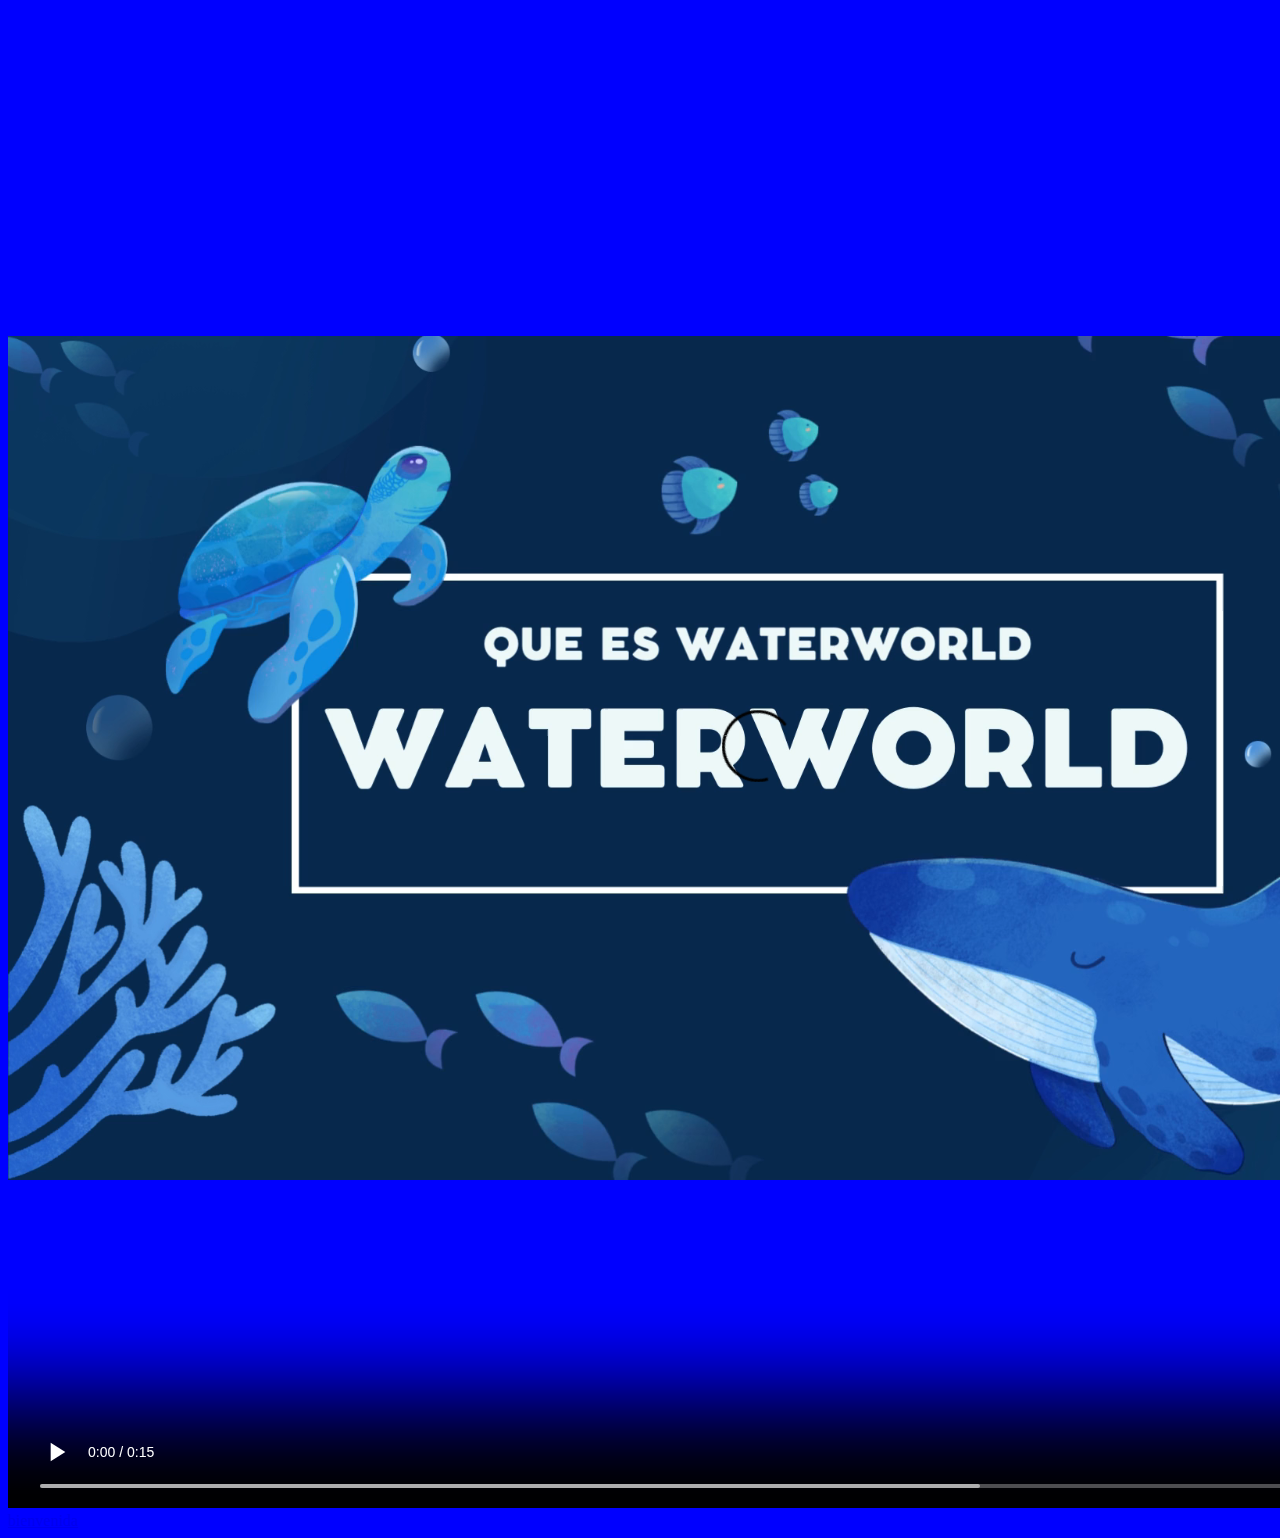
<file: PAGINA-WEB-main/PAGINA-JSON/bienvenida.html>
<!DOCTYPE html>
<html lang="en">
<head>
    <meta charset="UTF-8">
    <meta name="viewport" content="width=device-width, initial-scale=1.0">
    <title>Document</title>
    <link rel="stylesheet" href="./bienvenida.css">
</head>
<body>
    <video width="1500" height="1500"  controls>
        <source src="./imagemes/Presentacion ecosistemas de animales en los oceano creativo azul.mp4" type="video/mp4">
    </video>
    <li class="lista lista-r"><a href="./bienvenida.html">bienvenida</a></li>
</ul>
</body>
</html>
</file>
<file: PAGINA-WEB-main/PAGINA-JSON/bienvenida.css>
body{
    background-color: blue;
}
</file>
